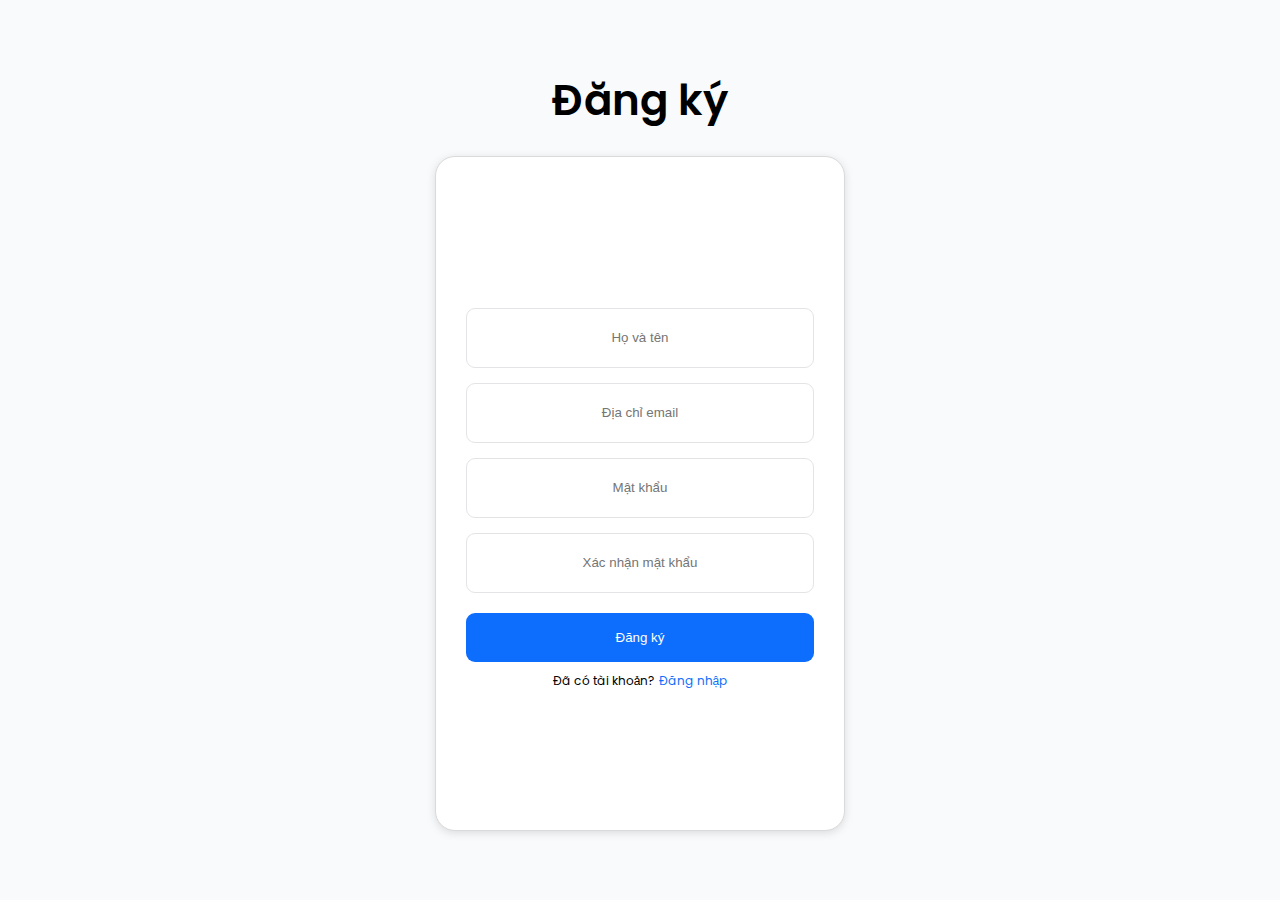
<file: pages/dashboard.html>
<!DOCTYPE html>
<html lang="en">
  <head>
    <meta charset="UTF-8" />
    <meta name="viewport" content="width=device-width, initial-scale=1.0" />
    <title>Trang chủ quản lý dự án</title>
    <link rel="stylesheet" href="../css/main.css" />
    <link rel="stylesheet" href="../css/dashboard.css" />
  </head>
  <body>
    <!-- Thành phần giao diện trang chính -->
    <div id="container">
      <div id="headerPage">
        <div id="headerItem">
          <span id="titlePage">Quản lý dự án</span>
          <span id="navigation">
            <a id="openProjectList" href="../pages/dashboard.html">Dự án</a>
            <a id="myTaskText" href="task_manager.html">Nhiệm vụ của tôi</a>
            <a id="logOutNav" href="../pages/logIn.html">Đăng xuất</a>
          </span>
        </div>
      </div>
      <div id="bodyPage">
        <div id="boxContain">
          <span id="titleBoxManage">Quản lý dự án nhóm</span>
          <div id="manageAction">
            <button id="addProjectBtn">+ Thêm dự án</button>
            <form id="searchBox">
              <input
                type="text"
                name="searchPrj"
                id="inputSearch"
                placeholder="Tìm kiếm dự án"
                onkeyup="searchProject()"
              />
            </form>
          </div>
          <div id="manageProject">
            <span id="titleListPrj">Danh sách dự án</span>
            <table id="tableManage">
              <thead>
                <th id="idProject">ID</th>
                <th id="nameProject">Tên dự án</th>
                <th id="actionToProject">Hành động</th>
              </thead>
              <tbody id="tbody"></tbody>
            </table>
          </div>
        </div>
        <div id="pagination">
          <button id="PrevBtnBox">
            <img id="PrevBtn" src="../icons/VectorToLeft.png" alt="" />
          </button>
          <div id="numberPageElement"></div>

          <button id="NextBtnBox">
            <img id="NextBtn" src="../icons/VectorToRight.png" alt="" />
          </button>
        </div>
      </div>
      <div id="footerPage">
        <div id="footerContent">
          <span>&#169; 2025 Team management. All rights reserved.</span>
        </div>
      </div>
    </div>
    <!-- Overlay form Thêm mới dự án -->
    <div id="formAdd">
      <span id="formAddOverlay"></span>
      <span id="mainForm">
        <div id="headerForm">
          <span id="titleFormAdd">Thêm/sửa dự án</span>
          <span><img id="iconExit" src="../icons/exitIcon.png" alt="" /></span>
        </div>
        <div id="bodyForm">
          <label for="Name">Tên dự án</label>
          <input type="text" name="Name" id="prjName" />
          <span id="existErrorInform"></span>
          <label for="discription">Mô tả dự án</label>
          <textarea name="discription" id="prjDiscript"></textarea>
          <span id="errorInform"></span>
        </div>
        <div id="footerForm">
          <button id="cancelAdd">Hủy</button>
          <button id="saveBtn" class="saveEditBtn">Lưu</button>
        </div>
      </span>
    </div>

    <!-- Overlay model xác nhận xóa dự án -->
    <div id="confirmDeleteModel">
      <div id="modelDeleteOverlay"></div>
      <div id="mainDelModel">
        <div id="headerDeleteModel">
          <span id="titleConfirm">Xác nhận xóa</span>
          <span><img id="iconExitDel" src="../icons/exitIcon.png" /></span>
        </div>
        <div id="bodyDelModel">
          <span>Bạn chắc chắn muốn xóa dự án này</span>
        </div>
        <div id="footerDelModel">
          <button id="cancelDelBtn">Hủy</button>
          <button id="confirmDelBtn">Xóa</button>
        </div>
      </div>
    </div>
    <script src="../javascript/dashboard.js"></script>
  </body>
</html>
</file>
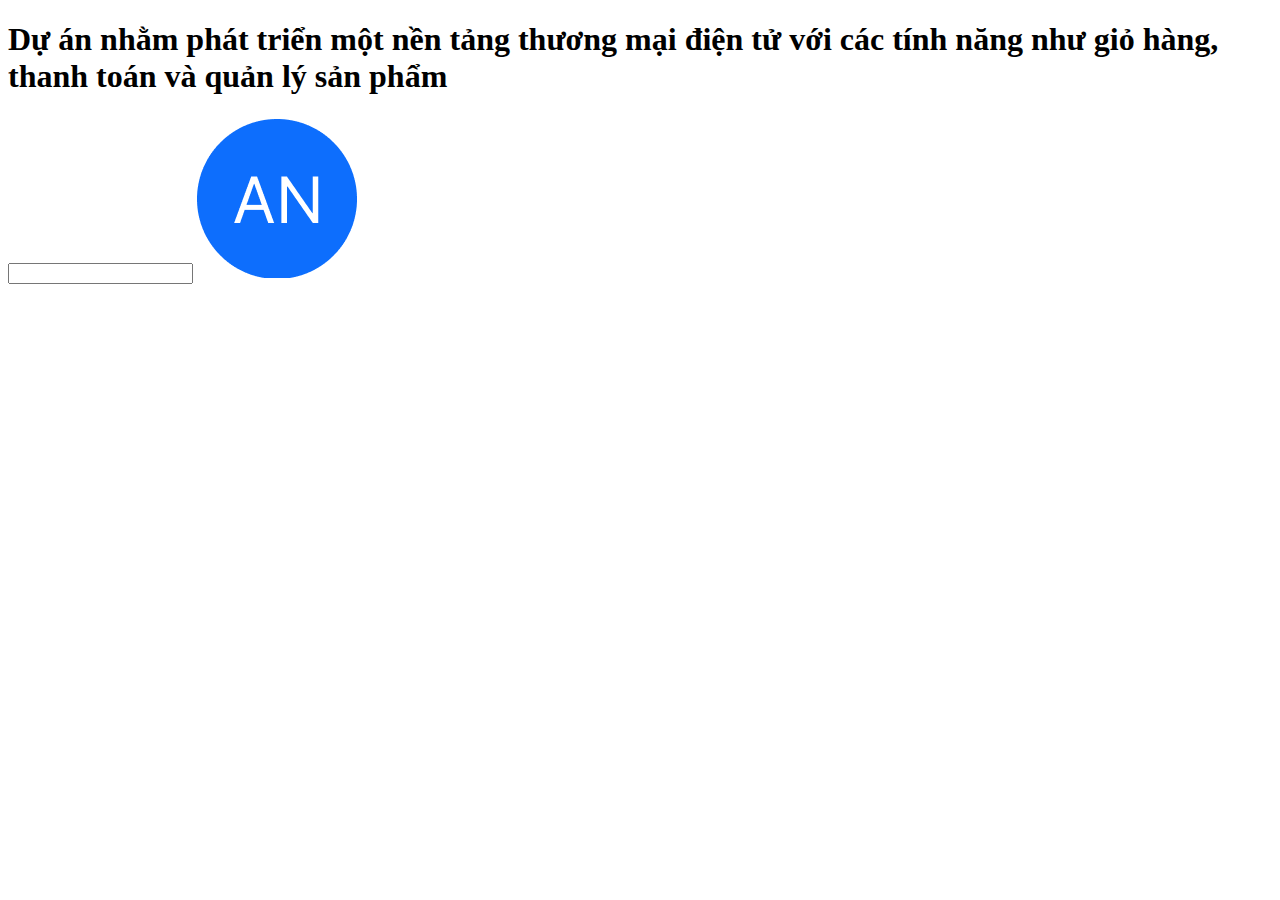
<file: pages/fileCheck.html>
<!DOCTYPE html>
<html lang="en">
  <head>
    <meta charset="UTF-8" />
    <meta name="viewport" content="width=device-width, initial-scale=1.0" />
    <title>Document</title>
  </head>
  <body>
    <h1 id="h1">
      Dự án nhằm phát triển một nền tảng thương mại điện tử với các tính năng
      như giỏ hàng, thanh toán và quản lý sản phẩm
    </h1>
    <input type="text" placeholder="" name="" id="" />
    <span id="AvtMember"><img src="../icons/member1.png" /></span>
  </body>
  <script>
    const text = document.querySelector("#h1").textContent;
    console.log(text.length);
  </script>
</html>
</file>
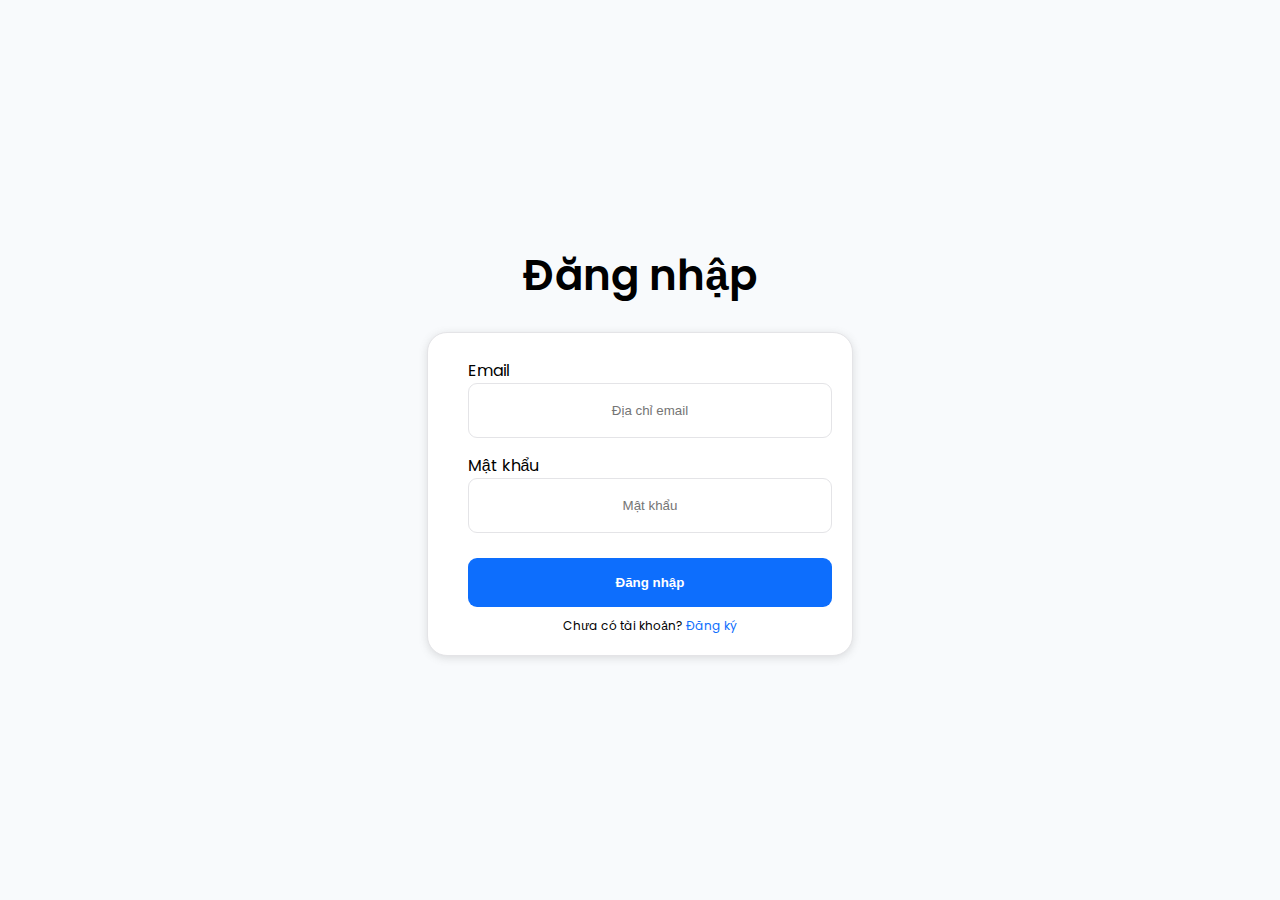
<file: pages/logIn.html>
<!DOCTYPE html>
<html lang="en">
  <head>
    <meta charset="UTF-8" />
    <meta name="viewport" content="width=device-width, initial-scale=1.0" />
    <title>Đăng nhập</title>
    <link rel="stylesheet" href="../css/logIn.css" />
  </head>
  <body>
    <div id="logInOverlay">
      <div id="logInTitle">Đăng nhập</div>
      <div id="logInBox">
        <div id="logInInput">
          <label for="email">Email</label>
          <input
            type="text"
            name="email"
            id="emailLogIn"
            placeholder="Địa chỉ email"
          />
          <span id="errorEmailLogIn"></span>
          <label for="password">Mật khẩu</label>
          <input
            type="password"
            name="password"
            id="passwordLogIn"
            placeholder="Mật khẩu"
          />
          <span id="errorPassLogIn"></span>
        </div>
        <span id="errorLogin"></span>
        <button id="btnLogIn">Đăng nhập</button>
        <span id="confirmNewAccount"
          >Chưa có tài khoản?
          <a href="../pages/register.html" id="navToRegister">Đăng ký</a></span
        >
      </div>
    </div>
    <script src="../javascript/logIn.js"></script>
  </body>
</html>
</file>
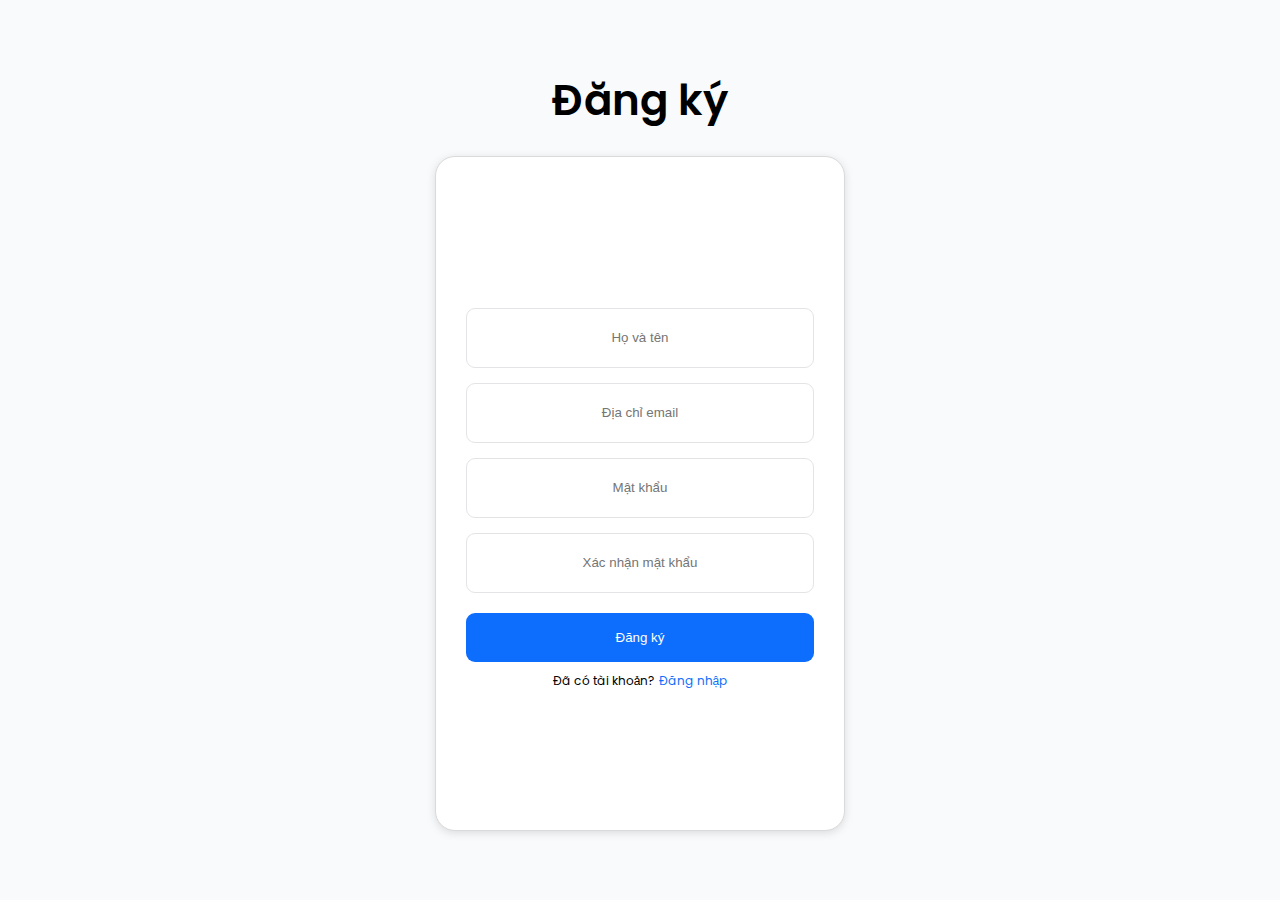
<file: pages/register.html>
<!DOCTYPE html>
<html lang="en">
  <head>
    <meta charset="UTF-8" />
    <meta name="viewport" content="width=device-width, initial-scale=1.0" />
    <title>Đăng ký</title>
    <link rel="stylesheet" href="../css/register.css" />
  </head>
  <body>
    <div id="registerOverlay">
      <span id="titleRegister">Đăng ký</span>
      <div id="registerBox">
        <div id="inputRegister">
          <input
            type="text"
            name="registerName"
            id="registerName"
            placeholder="Họ và tên"
          />
          <input
            type="text"
            name="registerEmail"
            id="registerEmail"
            placeholder="Địa chỉ email"
          />
          <input
            type="text"
            name="registerPassword"
            id="registerPassword"
            placeholder="Mật khẩu"
          />
          <input
            type="text"
            name="confirmPassword"
            id="confirmPassword"
            placeholder="Xác nhận mật khẩu"
          />
        </div>
        <span id="errorRegister"></span>
        <button id="registerBtn">Đăng ký</button>
        <div id="confirmAccount">
          <span>Đã có tài khoản? </span
          ><a id="navToLogIn" href="../pages/logIn.html">Đăng nhập</a>
        </div>
      </div>
    </div>
    <script src="../javascript/register.js"></script>
  </body>
</html>
</file>
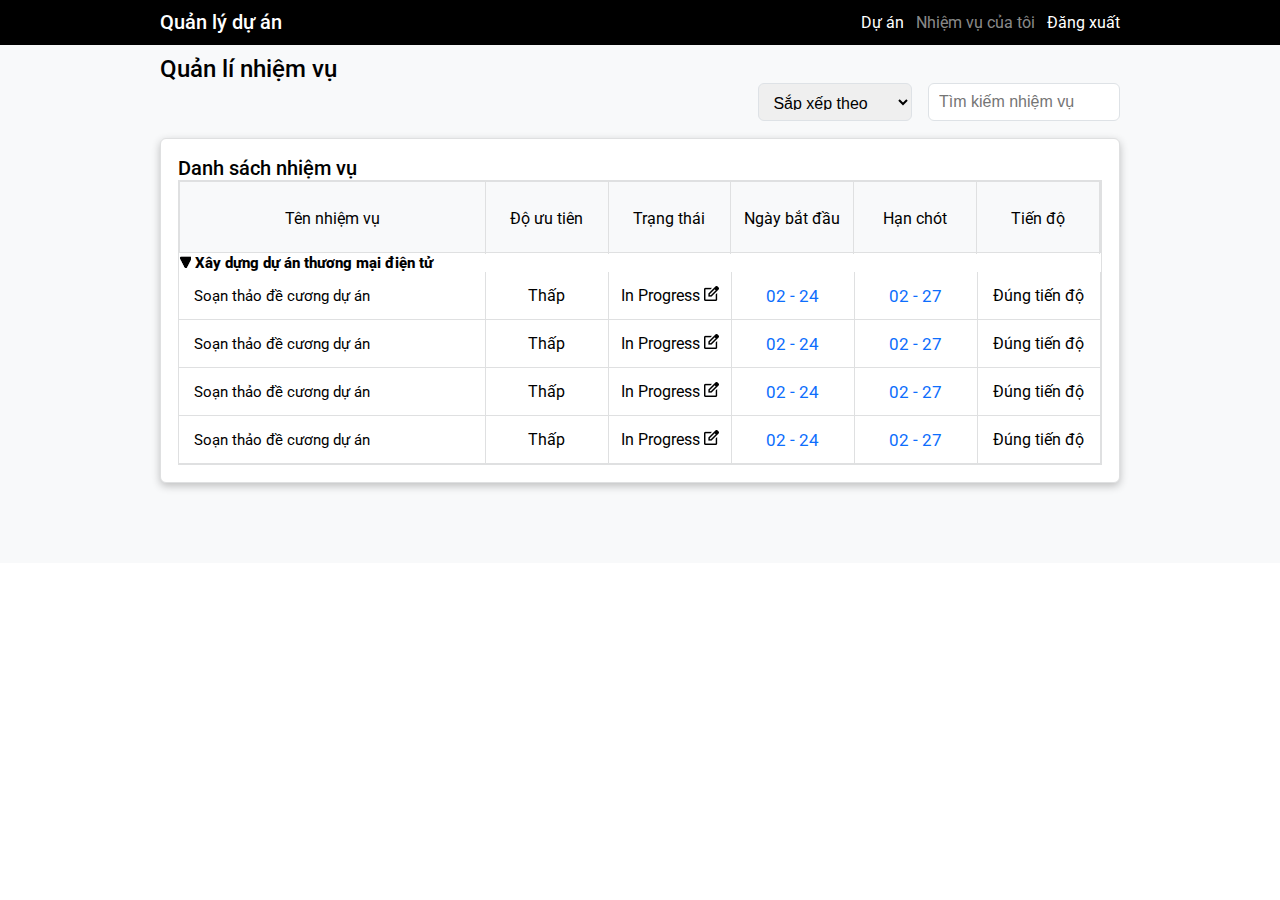
<file: pages/task_manager.html>
<!DOCTYPE html>
<html lang="en">
<head>
    <meta charset="UTF-8">
    <meta name="viewport" content="width=device-width, initial-scale=1.0">
    <title>Nhiệm vụ của tôi</title>
    <link rel="stylesheet" href="../css/main.css">
    <link rel="stylesheet" href="../css/task_manager.css">
</head>
<body>
    <div id="container">
        <div id="headerPage">
            <div id="headerItem">
              <span id="titlePage">Quản lý dự án</span>
              <span id="navigation">
                <a id="mainProjectPage" href="../pages/dashboard.html">Dự án</a>
                <a id="myTaskText" href="">Nhiệm vụ của tôi</a>
                <a id="logOutNav" href="../pages/logIn.html">Đăng xuất</a>
              </span>
            </div>
        </div>
        <div id="bodyPage">
            <span id="titleBodyPage">Quản lí nhiệm vụ</span>
            <div id="renderAndSearch">
                <select id="renderTask">
                    <option value="0" selected>Sắp xếp theo</option>
                    <option value="Độ ưu tiên">Độ ưu tiên</option>
                    <option value="Trạng thái">Trạng thái nhiệm vụ</option>
                </select>
                <input type="text" id="searchTaskBox" placeholder="Tìm kiếm nhiệm vụ">
            </div>
            <div id="listTaskManager">
                <span id="titleList">Danh sách nhiệm vụ</span>
                <div id="tableTask">
                    <div id="tableHeadTask">
                        <div id="taskName">Tên nhiệm vụ</div>
                        <div id="taskPriority">Độ ưu tiên</div>
                        <div id="taskStatus">Trạng thái</div>
                        <div id="assignDate">Ngày bắt đầu</div>
                        <div id="deadline">Hạn chót</div>
                        <div id="taskProgress">Tiến độ</div>
                    </div>
                    <div id="tableBodyTask">
                        <div id="firstProjectPart">
                            <div id="firstProjectTitle">
                                <span id="accorditionItem"><img src="../icons/accorditionVecto.png"> Xây dựng dự án thương mại điện tử</span>
                            </div>
                            <div id="firstProjectContent">
                                <div id="prjTaskName">Soạn thảo đề cương dự án</div>
                                <div id="prjTaskPriority"><span>Thấp</span></div>
                                <div id="prjTaskStatus">In Progress <span><img src="../icons/progressIcon.png"></span></div>
                                <div id="taskAssignDate">02 - 24</div>
                                <div id="taskDeadline">02 - 27</div>
                                <div id="prjtaskProgress"><span>Đúng tiến độ</span></div>
                            </div>
                            <div id="firstProjectContent">
                                <div id="prjTaskName">Soạn thảo đề cương dự án</div>
                                <div id="prjTaskPriority"><span>Thấp</span></div>
                                <div id="prjTaskStatus">In Progress <span><img src="../icons/progressIcon.png"></span></div>
                                <div id="taskAssignDate">02 - 24</div>
                                <div id="taskDeadline">02 - 27</div>
                                <div id="prjtaskProgress"><span>Đúng tiến độ</span></div>
                            </div>
                            <div id="firstProjectContent">
                                <div id="prjTaskName">Soạn thảo đề cương dự án</div>
                                <div id="prjTaskPriority"><span>Thấp</span></div>
                                <div id="prjTaskStatus">In Progress <span><img src="../icons/progressIcon.png"></span></div>
                                <div id="taskAssignDate">02 - 24</div>
                                <div id="taskDeadline">02 - 27</div>
                                <div id="prjtaskProgress"><span>Đúng tiến độ</span></div>
                            </div>
                            <div id="firstProjectContent">
                                <div id="prjTaskName">Soạn thảo đề cương dự án</div>
                                <div id="prjTaskPriority"><span>Thấp</span></div>
                                <div id="prjTaskStatus">In Progress <span><img src="../icons/progressIcon.png"></span></div>
                                <div id="taskAssignDate">02 - 24</div>
                                <div id="taskDeadline">02 - 27</div>
                                <div id="prjtaskProgress"><span>Đúng tiến độ</span></div>
                            </div>
                        </div>
                    </div>
                </div>
            </div>
        </div>
    </div>
</body>
</html>
</file>
<file: css/main.css>
@import url('https://fonts.googleapis.com/css2?family=Anonymous+Pro:ital,wght@0,400;0,700;1,400;1,700&family=Atkinson+Hyperlegible+Next:ital,wght@0,200..800;1,200..800&family=Grechen+Fuemen&family=Poppins:ital,wght@0,100;0,200;0,300;0,400;0,500;0,600;0,700;0,800;0,900;1,100;1,200;1,300;1,400;1,500;1,600;1,700;1,800;1,900&family=Roboto:ital,wght@0,100..900;1,100..900&family=Sigmar&display=swap');

* {
    padding: 0;
    margin: 0;
    box-sizing: border-box;
}

#container {
    font-family: "Roboto", sans-serif;
    position: relative;


}

#headerPage {
    background-color: #000000;
    color: white;
    width: 100%;
}

#headerItem {
    width: 75vw;
    height: 45px;
    line-height: 45px;
    display: flex;
    justify-content: space-between;
    color: #FFFFFF;
    margin: 0px auto;
}

#titlePage {
    font-weight: 500;
    font-size: 20px;
}

#navigation {
    color: black;
    display: flex;
    gap: 12px;
}

#navigation a {
    text-decoration: none;
    color: #FFFFFF;
    font-weight: 400;
    font-size: 16px;
}

#navigation #myTaskText {
    color: #FFFFFF8C;
}

#footerPage {
    position: fixed;
    bottom: 0;
    background-color: #000000;
    color: white;
    text-align: center;
    width: 100%;
    height: 45px;
    top: calc(100vh - 45px);
    line-height: 45px;
    font-size: 15px;
    font-family: "Roboto", sans-serif;
}

/* button sửa xóa */
#editBtn {
    width: 40px;
    padding: 6px;
    border-radius: 4px;
    border: 1px solid #FFC107;
    background-color: #FFC107;
    color: #000000;
    font-weight: 400;
    font-size: 13px;
    cursor: pointer;

}

#deleteBtn {
    width: 40px;
    text-align: center;
    padding: 6px;
    border-radius: 4px;
    border: 1px solid #DC3545;
    background-color: #DC3545;
    color: #FFFFFF;
    font-weight: 400;
    font-size: 12px;
    cursor: pointer;
}
</file>
<file: css/dashboard.css>
@import url('https://fonts.googleapis.com/css2?family=Anonymous+Pro:ital,wght@0,400;0,700;1,400;1,700&family=Atkinson+Hyperlegible+Next:ital,wght@0,200..800;1,200..800&family=Grechen+Fuemen&family=Poppins:ital,wght@0,100;0,200;0,300;0,400;0,500;0,600;0,700;0,800;0,900;1,100;1,200;1,300;1,400;1,500;1,600;1,700;1,800;1,900&family=Roboto:ital,wght@0,100..900;1,100..900&family=Sigmar&display=swap');


* {
    padding: 0;
    margin: 0;
    box-sizing: border-box;
}


#container {
    font-family: "Roboto", sans-serif;
    position: relative;

    height: 100vh;

}

#headerPage {
    background-color: #000000;
    color: white;
    width: 100%;
}

#headerItem {
    width: 75vw;
    height: 45px;
    line-height: 45px;
    display: flex;
    justify-content: space-between;
    color: #FFFFFF;
    margin: 0px auto;
}

#titlePage {
    font-weight: 500;
    font-size: 20px;
}

#navigation {
    color: black;
    display: flex;
    gap: 16px;
}

#navigation a {
    text-decoration: none;
    color: #FFFFFF;
    font-weight: 400;
    font-size: 16px;
}
#navigation #openProjectList{
    color: #FFFFFF8C;
}

#bodyPage {
    width: 100%;
    height: calc(100vh - (45px * 2));
    display: flex;
    flex-direction: column;
    background-color: #F8F9FA;
}

#titleBoxManage {
    font-weight: 500;
    font-size: 24px;
    margin: 12px 0px;
}

#boxContain {
    align-self: center;
    display: flex;
    flex-direction: column;
    width: 75%;
    height: fit-content;
    padding: 0px 20px 20px 20px;
    margin: 0px 33vw;
    margin-top: 20px;
    margin-bottom: 160px;
    border: 1px solid #dadada;
    border-radius: 6px;
    background-color: #FFFFFF;
    box-shadow: rgba(0, 0, 0, 0.16) 0px 1px 4px;
}

#manageAction {
    display: flex;
    justify-content: space-between;
    margin-bottom: 15px;
}

#addProjectBtn {
    width: 145px;
    height: 35px;
    border: 1px solid transparent;
    border-radius: 6px;
    background-color: #0D6EFD;
    color: #FFFFFF;
    font-size: 15px;
    font-weight: 400;
    cursor: pointer;
}
#addProjectBtn:hover {
    background-color: #3e8bfe;
    transform: translateY(-1px);
}

#inputSearch {
    width: 333px;
    height: 35px;
    padding: 5px;
    border: 1px solid #DEE2E6;
    border-radius: 6px;
}

#inputSearch:focus {
    outline: none;
    box-shadow: rgba(0, 0, 0, 0.16) 0px 1px 4px;
}

#manageProject {
    /* border: 2px solid #dadada; */

}

#titleListPrj {
    font-weight: 500;
    font-size: 19px;
    margin-bottom: 8px;
}

#tableManage {
    border: 1px solid #DEE2E6;
    border-collapse: collapse;
    width: 100%;
}

#tableManage thead {
    background-color: #373B3E;
    padding: 8px 0px;
    height: 20px;
    line-height: 20px;
    font-weight: 800;
    font-size: 15px;
    border-top: 1px solid #373B3E;
}

#idProject {
    text-align: center;
    border-right: 2px solid #535454;
    width: 91px;
    height: 20px;
    line-height: 20px;
    color: #FFFFFF;
    font-weight: 800;
    font-size: 16px;

}

#nameProject {
    text-align: start;
    padding: 8px;
    color: #FFFFFF;
    border-right: 2px solid #535454;
    font-weight: 800;
    font-size: 16px;
    color: #FFFFFF;
}

#actionToProject {
    width: 225px;
    font-weight: 800;
    font-size: 16px;
    color: #FFFFFF;

}

/* CSS cho từng dòng trong list project */
#idPrj {
    text-align: center;
    border-right: 1px solid #DEE2E6;
    border-left: 1px solid #DEE2E6;
    width: 91px;
    height: 20px;
    color: #212529;
    font-weight: 400;
    font-size: 15px;

}

#namePrj {
    text-align: start;
    color: #212529;
    padding: 0px 8px;
    font-weight: 400;
    font-size: 15px;
    border-right: 1px solid #DEE2E6;
    border-bottom: 1px solid #DEE2E6;

}

#actionToPrj {
    display: flex;
    gap: 5px;
    justify-content: center;
    width: 225px;
    padding: 5px;
    border-right: 1px solid #DEE2E6;
    border-bottom: 1px solid #DEE2E6;
}

#actionToPrj #showMoreBtn {

    width: 60px;
    padding: 8px;
    border-radius: 4px;
    border: 1px solid #0D6EFD;
    background-color: #0D6EFD;
    color: #FFFFFF;
    font-weight: 400;
    font-size: 12px;
    cursor: pointer;
}

#actionToPrj button:hover {
    transform: translateY(-1px);
    opacity: 0.8;
}

/* Phân trang */
#pagination {
    position: fixed;
    bottom: calc(45px + 8px);
    display: flex;
    /* border: 2px solid #dadada; */
    align-self: center;
    align-content: center;
    height: 30px;
    /* padding: 10px 0px; */

}

#PrevBtnBox {
    width: 30px;
    height: 30px;
    border: 1px solid #DEE2E6;
    border-top-left-radius: 6px;
    border-bottom-left-radius: 6px;
    background-color: #FFFFFF;
    color: #FFFFFF;
}

#PrevBtnBox:disabled {
    background-color: #E9ECEF;
    border: 1px solid #a9acae;
    color: #DEE2E6;
    opacity: 0.5;
    cursor:not-allowed;
}

#PrevBtn {
    width: 4px;
    height: 8px;
}

#NextBtnBox {
    width: 30px;
    height: 30px;
    border: 1px solid #DEE2E6;
    border-top-right-radius: 6px;
    border-bottom-right-radius: 6px;
    background-color: #FFFFFF;
    color: #FFFFFF;
}

#NextBtnBox:disabled {
    background-color: #E9ECEF;
    border: 1px solid #DEE2E6;
    color: #DEE2E6;
    opacity: 0.5;
    cursor: no-drop;
}

#NextBtn {
    width: 4px;
    height: 8px;
}

.buttonChild {
    width: 30px;
    height: 30px;
    border: 1px solid #DEE2E6;
    background-color: #FFFFFF;
    color: #0D6EFD;
    font-size: 15px;
}

.buttonChild-Active {
    width: 30px;
    height: 30px;
    border: 1px solid #0D6EFD;
    background-color: #0D6EFD;
    color: #fff;
    font-size: 15px;
}

/* Hết phần phân trang */


#footerPage {
    background-color: #000000;
    color: white;
    text-align: center;
    width: 100vw;
    height: 45px;
    line-height: 45px;
    font-size: 15px;
    font-family: "Roboto", sans-serif;
}

/* Form model thêm mới dự án  */

/* không gian bao cả form */
#formAdd {
    display: none;
    font-family: "Inter", sans-serif;
    transform: translateY(-5) linear 0.5s;
}

#formAddOverlay {
    position: absolute;
    background-color: #000000;
    opacity: 0.5;
    width: 100vw;
    height: 100vh;
    inset: 0;
}

/* phần form chính  */
#mainForm {
    position: absolute;
    background-color: #FFFFFF;
    opacity: 1px;
    width: 32vw;
    height: fit-content;
    border: 1px solid #DEE2E6;
    border-radius: 8px;
    margin: 33px auto;
    inset: 0;

}

#headerForm {
    border-bottom: 1px solid #DEE2E6;
    display: flex;
    justify-content: space-between;
    align-items: center;
    height: calc(100% / 6);
    padding: 10px;
}

#titleFormAdd {
    font-size: 20px;
    font-weight: 500;
}

#iconExit,
#iconExitDel {
    margin-right: 5px;
    width: 14px;
    height: 14px;
    font-weight: 600;
    cursor: pointer;
}

#iconExit:hover {
    transform: translateY(-1px);
}

#iconExitDel:hover {
    transform: translateY(-1px);
}

/* Phần nhận vào thông tin thêm mới dự án */
#bodyForm {
    display: flex;
    flex-direction: column;
    gap: 5px;
    padding: 10px 20px;
    border-bottom: 1px solid #DEE2E6;

}

#bodyForm #prjName {
    height: 40px;
    width: 100%;
    border: 1px solid #DEE2E6;
    border-radius: 8px;
    padding: 10px;
    font-size: 16px;
    font-weight: 400;
}
#bodyForm #prjName:focus{
    outline: none;
    box-shadow: rgba(60, 64, 67, 0.3) 0px 1px 2px 0px, rgba(60, 64, 67, 0.15) 0px 1px 3px 1px;
}


#bodyForm label {
    font-weight: 500;
    font-size: 16px;
}

#bodyForm textarea {
    width: 100%;
    height: 70px;
    border: 1px solid #DEE2E6;
    border-radius: 4px;
    padding: 2px 5px;
    font-family: "Roboto", sans-serif;
}
#bodyForm textarea:focus{
    outline: none;
    box-shadow: rgba(60, 64, 67, 0.3) 0px 1px 2px 0px, rgba(60, 64, 67, 0.15) 0px 1px 3px 1px;
}

.prjErrorName {
    border-color: red;
}

.errorTextarea {
    border-color: red;
}
#errorSearch{
    color: #6C757D;
    display: flex;
    justify-content: center;
    margin-top: 10px;
}

#existErrorInform,
#errorInform {
    color: red;
    font-weight: 400;
    font-size: 10px;
}


#footerForm {
    display: flex;
    justify-content: end;
    gap: 20px;
    padding: 30px 20px 8px 0px;
}

#cancelAdd {
    padding: 10px 15px;
    border: 1px solid transparent;
    border-radius: 8px;
    background-color: #6C757D;
    font-size: 16px;
    color: #FFFFFF;
    font-weight: 500;
    cursor: pointer;
}

#cancelAdd:hover {
    background-color: #93a0aa;
}

#saveBtn {
    padding: 10px 15px;
    border: 1px solid #DEE2E6;
    border-radius: 8px;
    background-color: #0D6EFD;
    font-size: 16px;
    color: #FFFFFF;
    font-weight: 500;
    cursor: pointer;
}

#saveBtn:hover {
    background-color: #4d94fe;
}


/* Form model xóa dự án */
#confirmDeleteModel {
    font-family: "Inter", sans-serif;
    display: none;
}

#modelDeleteOverlay {
    position: absolute;
    background-color: #000000;
    opacity: 0.5;
    inset: 0;
}

#mainDelModel {
    position: absolute;
    background-color: #FFFFFF;
    opacity: 1px;
    width: 32vw;
    height: fit-content;
    border: 1px solid #DEE2E6;
    border-radius: 8px;
    margin: 33px auto;
    inset: 0;
}

#headerDeleteModel {
    border-bottom: 1px solid #DEE2E6;
    display: flex;
    justify-content: space-between;
    align-items: center;
    padding: 15px;
}

#titleConfirm {
    font-size: 23px;
    font-weight: 500;
}

#bodyDelModel {
    padding: 22px 22px 37px 14px;
    font-weight: 400;
    font-size: 16px;
    border-bottom: 1px solid #DEE2E6;
}

#footerDelModel {
    display: flex;
    flex-direction: row;
    gap: 12px;
    justify-content: end;
    padding: 35px 22px 10px 0px;
}

#cancelDelBtn {
    padding: 10px 18px;
    border: 1px solid #D0D5DD;
    border-radius: 8px;
    background-color: #6C757D;
    color: #FFFFFF;
    font-weight: 500;
    font-size: 16px;
    cursor: pointer;
}

#cancelDelBtn:hover {
    background-color: #8b9196;
    transform: translateY(-1px);
}

#confirmDelBtn {
    padding: 10px 18px;
    border: 1px solid #DC3545;
    border-radius: 8px;
    background-color: #DC3545;
    color: #FFFFFF;
    font-weight: 500;
    font-size: 16px;
    cursor: pointer;
}

#confirmDelBtn:hover {
    background-color: #ed5867;
    transform: translateY(-1px);
}
</file>
<file: css/logIn.css>
@import url('https://fonts.googleapis.com/css2?family=Anonymous+Pro:ital,wght@0,400;0,700;1,400;1,700&family=Atkinson+Hyperlegible+Next:ital,wght@0,200..800;1,200..800&family=Grechen+Fuemen&family=Poppins:ital,wght@0,100;0,200;0,300;0,400;0,500;0,600;0,700;0,800;0,900;1,100;1,200;1,300;1,400;1,500;1,600;1,700;1,800;1,900&family=Roboto:ital,wght@0,100..900;1,100..900&family=Sigmar&display=swap');

* {
    padding: 0;
    margin: 0;
    box-sizing: border-box;
}

#logInOverlay {
    background-color: #F8FAFC;
    display: flex;
    flex-direction: column;
    height: 100vh;
    align-items: center;
    justify-content: center;
    font-family: "Poppins", sans-serif;
}

#logInTitle {
    /* width: 636px; */
    /* height: 62px;
    line-height: 62px; */
    font-weight: 600;
    font-size: 42px;
    text-align: center;
    margin-bottom: 25px;
}

#logInBox {
    display: flex;
    flex-direction: column;
    background-color: #FFFFFF;
    gap: 0px;
    width: calc(100vw / 3);
    height: fit-content;

    border: 1px solid #E4E4E7;
    border-radius: 20px;
    padding: 25px 20px 20px 40px;
    font-size: 16px;
    font-weight: 400;
    box-shadow: rgba(99, 99, 99, 0.2) 0px 2px 8px 0px;
}

#logInInput {
    display: flex;
    flex-direction: column;
    width: 100%;

}

#logInInput input {
    height: 55px;
    text-align: center;
    border: 1px solid #E4E4E7;
    border-radius: 9px;
    margin-bottom: 15px;
}

#logInBox button {
    width: 100%;
    padding: 16px;
    border: 1px solid transparent;
    border-radius: 9px;
    background-color: #0D6EFD;
    color: white;
    margin: 10px 0px;
    font-weight: 600;
    cursor: pointer;
}

#logInBox button:hover {
    background-color: #3b88fc;
}

#confirmNewAccount {
    text-align: center;
    font-size: 12px;
}

#navToRegister {
    text-decoration: none;
    color: #0D6EFD;
}

#errorEmailLogIn,
#errorPassLogIn,
#errorLogin {
    color: red;
    font-weight: 400;
    font-size: 10px;
}
</file>
<file: css/register.css>
@import url("https://fonts.googleapis.com/css2?family=Anonymous+Pro:ital,wght@0,400;0,700;1,400;1,700&family=Atkinson+Hyperlegible+Next:ital,wght@0,200..800;1,200..800&family=Grechen+Fuemen&family=Poppins:ital,wght@0,100;0,200;0,300;0,400;0,500;0,600;0,700;0,800;0,900;1,100;1,200;1,300;1,400;1,500;1,600;1,700;1,800;1,900&family=Roboto:ital,wght@0,100..900;1,100..900&family=Sigmar&display=swap");

* {
  padding: 0;
  margin: 0;
  box-sizing: border-box;
}

#registerOverlay {
  background-color: #f8fafc;
  display: flex;
  flex-direction: column;
  height: 100vh;
  align-items: center;
  justify-content: center;
  font-family: "Poppins", sans-serif;
}

#titleRegister {
  text-align: center;
  width: 636px;
  height: 62px;
  font-weight: 600;
  font-size: 42px;
  margin-bottom: 25px;
}

#registerBox {
  width: 32vw;
  height: 75vh;
  background-color: #ffffff;
  border: 1px solid #dadada;
  border-radius: 20px;
  padding: 24px 30px;
  display: flex;
  flex-direction: column;
  align-items: center;
  justify-content: center;
  box-shadow: #00000008;
  font-size: 16px;
  box-shadow: rgba(99, 99, 99, 0.2) 0px 2px 8px 0px;
}

#inputRegister {
  display: flex;
  flex-direction: column;
  gap: 15px;
  width: 100%;
  padding-top: 10px;
}

#inputRegister input {
  height: 60px;
  text-align: center;
  border: 1px solid #e4e4e7;
  border-radius: 9px;
}
#inputRegister input:focus {
  outline: none;
  box-shadow: rgba(0, 0, 0, 0.16) 0px 1px 4px;
}

#errorRegister {
  color: red;
  font-weight: 400;
  font-size: 10px;
  margin-top: 5px;
  justify-self: start;
}

#registerBtn {
  width: 100%;
  padding: 16px;
  border: 1px solid transparent;
  border-radius: 9px;
  background-color: #0d6efd;
  color: white;
  margin-top: 15px;
  margin-bottom: 10px;
  cursor: pointer;
}

#registerBtn:hover {
  background-color: #2b7efb;
}

#confirmAccount {
  font-weight: 400;
  font-size: 12px;
}

#navToLogIn {
  text-decoration: none;
  color: #0d6efd;
}
</file>
<file: css/task_manager.css>
*{
    padding: 0;
    margin: 0;
    box-sizing: border-box;
}
#container{
    background-color: #F8F9FA;
    height: fit-content;
    position: relative;
}

#navigation #myTaskText {
    color: #FFFFFF8C; 
}

#navigation #mainProjectPage {
    color: #FFFFFF;
}

#bodyPage {
    width: 75vw;
    margin: 10px auto;
    height: calc(100% - 50px) ;  
    padding-bottom: 10px;  
    
}

#bodyPage #titleBodyPage {
    font-weight: 500;
    font-size: 24px;
    margin: 24px 0px ;

}
#userRender{
    margin-top: 30px;
    font-size: 18px;
    color: #2a4ebc;
}
#userRenderName{
    font-size: 18px;
    color: #0D6EFD;
}

#bodyPage #renderAndSearch {
    display: flex;
    justify-content: end;
    gap: 16px;
}
#bodyPage #renderAndSearch input{
    width: 15vw;
    padding: 10px;
    height: 38px;
    border-radius: 6px;
    border: 1px solid #DEE2E6;
    font-size: 16px;


} 
#bodyPage #renderAndSearch select{
    width: 12vw;
    padding: 10px;
    height: 38px;
    border-radius: 6px;
    border: 1px solid #DEE2E6;
    font-size: 16px;
}

#bodyPage #listTaskManager {
    margin-top: 17px;
    background-color: #FFFFFF;
    padding: 17px;
    border: 1px solid #DFE0E1;
    border-radius: 6px;
    margin-bottom: 70px;
    box-shadow: rgba(0, 0, 0, 0.24) 0px 3px 8px;
}
#bodyPage #listTaskManager #projectTitle{
    height: 48px;
    border: 1px solid #DFE0E1;
    line-height: 48px;
    padding-left: 5px;
    cursor: pointer;
}
#bodyPage #listTaskManager #titleList {
    font-weight: 500;
    font-size: 20px;
}
#bodyPage #listTaskManager #tableTask{
    border: 1px solid #DFE0E1;
}
#bodyPage #listTaskManager #tableTask #tableHeadTask {
    display: flex;
    justify-content: space-evenly;
    border: 1px solid #DFE0E1;
    height: 8vh;
    width: 100%;
    background-color: #F8F9FA; 
}
#bodyPage #listTaskManager #tableTask #tableHeadTask div{
    border-right: 1px solid #DFE0E1;
    display: flex;
    height: 8vh;
    align-items: center;
    justify-content: center;
}
#tableTask #tableHeadTask #taskName {
    flex: 2.5;
    text-align: center;   
}

#accorditionItem{
    font-weight: 800;
    font-size: 15px;
}


#tableTask #tableHeadTask #taskPriority,
#taskStatus,
#assignDate,
#deadline,
#taskProgress {
    flex: 1;
    text-align: center;
    border-right: 1px solid #DFE0E1;
}
#tableTask #accorditionItem img {
    width: 12px;
    height: 12px;
}

#tableTask #firstProjectContent {
    display: flex;
    align-items: center;
    height: 48px;
    line-height: 48px;
    border-bottom: 1px solid #DFE0E1;
}

#tableTask #firstProjectContent #prjTaskName {
    flex: 2.381;
    border-right: 1px solid #DFE0E1;
    margin-left: 15px;
    font-size: 15px;
    font-weight: 400px;
}

#tableTask #firstProjectContent #prjTaskPriority,
#prjTaskStatus,
#taskAssignDate,
#taskDeadline,
#prjtaskProgress {
    flex: 1;
    border-right: 1px solid #DFE0E1;
    text-align: center;
}
#prjTaskStatus {
    font-size: 16px;
}
#taskAssignDate,
#taskDeadline{
    color: #0D6EFD;
    font-size: 17px;
}
#prjTaskPriority .midPriority{
    font-size: 12px;
    font-weight: 800;
    color: #FFFFFF;
    border: 1px solid #FFA500;
    background-color: #FFA500;
    padding: 2px 10px;
    border-radius: 6px;
}
#prjTaskPriority .highPriority{
    font-size: 12px;
    font-weight: 800;
    color: #FFFFFF;
    border: 1px solid #DC3545;
    background-color: #DC3545;
    padding: 2px 10px;
    border-radius: 6px;
}
#prjTaskPriority .lowPriority{
    font-size: 12px;
    font-weight: 800;
    color: #FFFFFF;
    border: 1px solid #0DCAF0;
    background-color: #0DCAF0;
    padding: 2px 10px;
    border-radius: 6px;
}

#tableTask #firstProjectContent #prjTaskStatus img {
    width: 15px;
    height: 15px;
}
#tableTask #firstProjectContent #prjtaskProgress .on-schedule {
    background-color: #198754;
    font-weight: 800;
    font-size: 11px;
    color: #FFFFFF;
    padding: 2px 10px;
    border-radius: 6px;
}

#tableTask #firstProjectContent #prjtaskProgress .risk-schedule {
    background-color: #FFA500;
    font-weight: 800;
    font-size: 11px;
    color: #FFFFFF;
    padding: 2px 10px;
    border-radius: 6px;
}

#tableTask #firstProjectContent #prjtaskProgress .off-schedule {
    background-color: #DC3545;
    font-weight: 800;
    font-size: 11px;
    color: #FFFFFF;
    padding: 2px 10px;
    border-radius: 6px;
}

#editStatusIcon{
    cursor: pointer;
}
#editStatusIcon:hover{

    transform: translateY(-1px);
}

/* model sửa trạng thái */
#modelEditStatus{
    font-family: "Roboto", sans-serif;
    position: absolute;
    inset: 0;
    display: none;
}
#modelOverlay{
    position: fixed;
    inset: 0;
    background-color: #000000;
    opacity: 0.5;
}

#modelContent{
    position: absolute;
    background-color: #FFFFFF;
    opacity: 1px;
    width: 32vw;
    height: fit-content;
    border: 1px solid #DEE2E6;
    border-radius: 8px;
    margin: 15px auto;
    inset: 0;
}
#headModel {
    border-bottom: 1px solid #DEE2E6;
    display: flex;
    justify-content: space-between;
    align-items: center;
    padding: 15px;
}
#headModel #titleModel{
    font-size: 23px;
    font-weight: 500;
}
#headModel #exitModel img{
    margin-right: 5px;
    width: 14px;
    height: 14px;
    font-weight: 600;
    cursor: pointer;
}
#headModel #exitModel:hover{
    transform: translateY(-1px);
}
#bodyModel{
    padding: 22px 22px 37px 14px;
    font-weight: 400;
    font-size: 16px;
    border-bottom: 1px solid #DEE2E6;
}
#footModel{
    display: flex;
    flex-direction: row;
    gap: 12px;
    justify-content: end;
    padding: 30px 20px 10px 0px;
}

#btnCancel {
    padding: 10px 18px;
    border: 1px solid #D0D5DD;
    border-radius: 8px;
    background-color: #6C757D;
    color: #FFFFFF;
    font-weight: 500;
    font-size: 16px;
    cursor: pointer;
}

#btnCancel:hover {
    background-color: #8b9196;
    transform: translateY(-1px);
}

#btnConfirm {
    padding: 10px 18px;
    border: 1px solid #0D6EFD;
    border-radius: 8px;
    background-color: #0D6EFD;
    color: #FFFFFF;
    font-weight: 500;
    font-size: 16px;
    cursor: pointer;
}

#btnConfirm:hover {
    background-color: #0D6EFD;
    transform: translateY(-1px);
}
</file>
